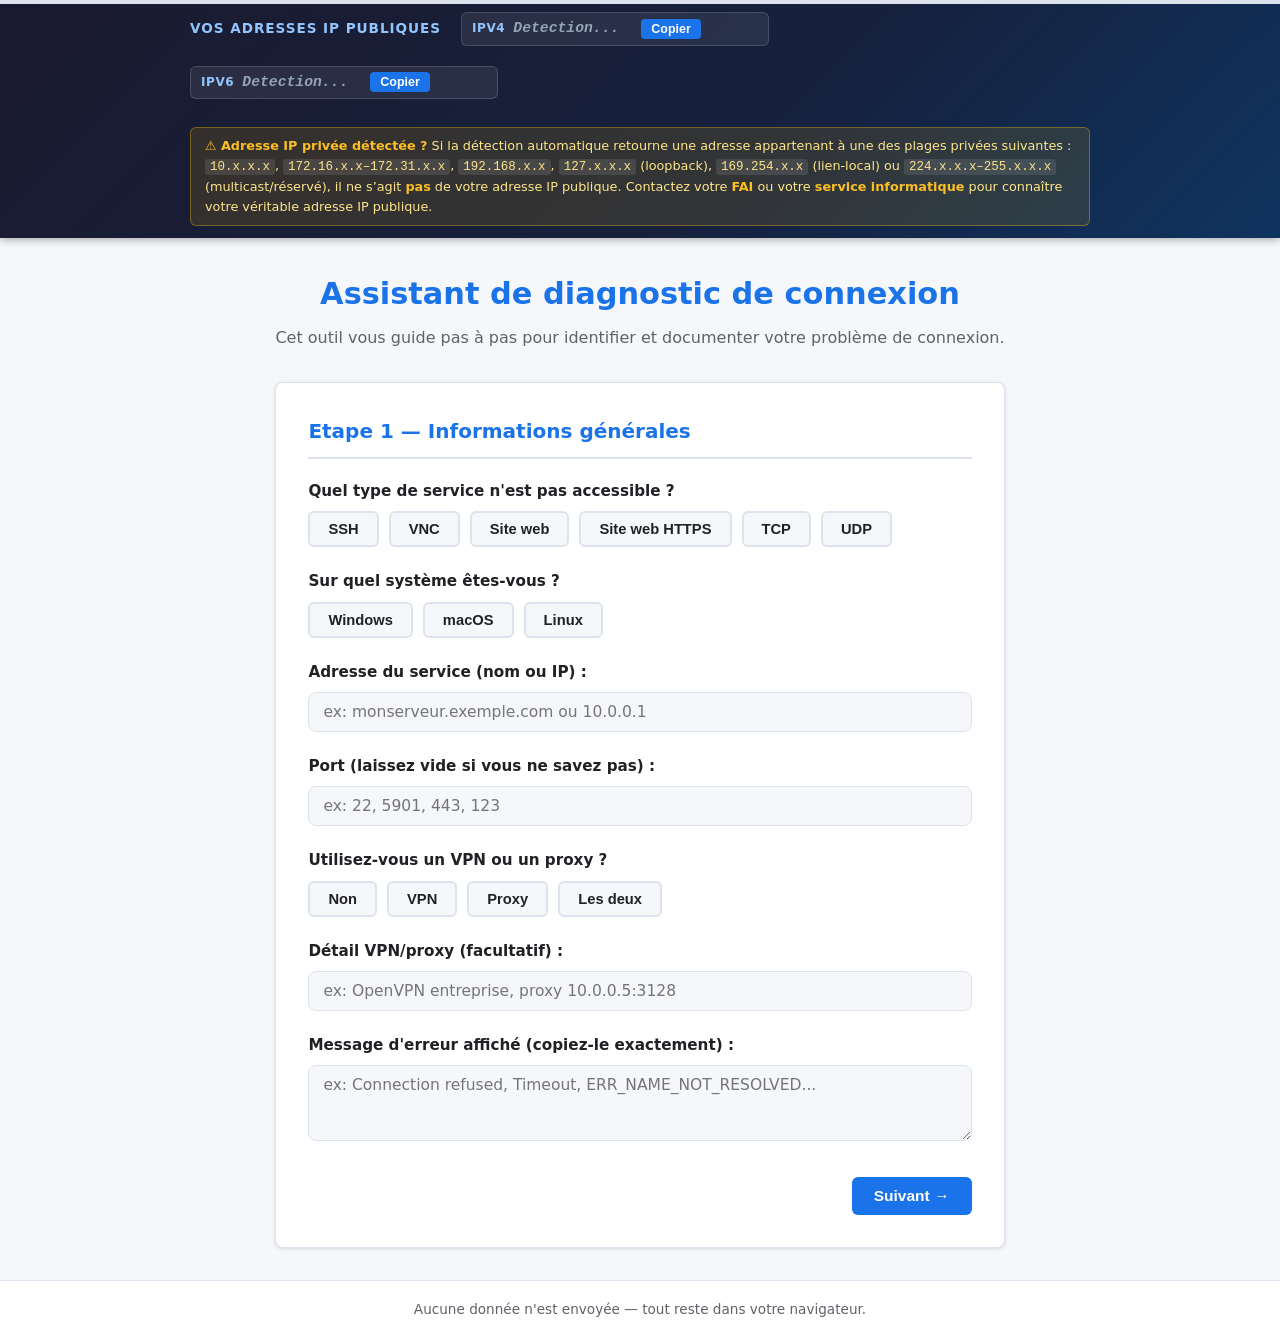
<file: index.html>
<!DOCTYPE html>
<html lang="fr">
<head>
  <meta charset="UTF-8">
  <meta name="viewport" content="width=device-width, initial-scale=1.0">
  <title>Mire de diagnostic connexion</title>
  <link rel="stylesheet" href="assets/css/style.css">
</head>
<body>
  <!-- BANDEAU IP -->
  <div id="ip-banner">
    <div class="ip-banner-inner">
      <span class="ip-banner-title">Vos adresses IP publiques</span>
      <div class="ip-entry">
        <span class="ip-label">IPv4</span>
        <span id="ipv4-val" class="ip-value">Detection...</span>
        <button class="btn-copy" id="copy-ipv4" title="Copier IPv4">Copier</button>
        <span class="ip-copied" id="copied-ipv4">Copie !</span>
      </div>
      <div class="ip-entry">
        <span class="ip-label">IPv6</span>
        <span id="ipv6-val" class="ip-value">Detection...</span>
        <button class="btn-copy" id="copy-ipv6" title="Copier IPv6">Copier</button>
        <span class="ip-copied" id="copied-ipv6">Copie !</span>
      </div>
      <div class="ip-private-note">
        <strong>&#9888;&#65039; Adresse IP priv&eacute;e d&eacute;tect&eacute;e&nbsp;?</strong>
        Si la d&eacute;tection automatique retourne une adresse appartenant &agrave; une des plages priv&eacute;es
        suivantes&nbsp;: <code>10.x.x.x</code>, <code>172.16.x.x&ndash;172.31.x.x</code>,
        <code>192.168.x.x</code>, <code>127.x.x.x</code> (loopback), <code>169.254.x.x</code>
        (lien-local) ou <code>224.x.x.x&ndash;255.x.x.x</code> (multicast/r&eacute;serv&eacute;),
        il ne s&rsquo;agit <strong>pas</strong> de votre adresse IP publique.
        Contactez votre <strong>FAI</strong> ou votre <strong>service informatique</strong>
        pour conna&icirc;tre votre v&eacute;ritable adresse IP publique.
      </div>
    </div>
  </div>

  <div class="container">
    <header>
      <h1>Assistant de diagnostic de connexion</h1>
      <p class="subtitle">Cet outil vous guide pas &agrave; pas pour identifier et documenter votre probl&egrave;me de connexion.</p>
    </header>

    <!-- BARRE DE PROGRESSION -->
    <div id="progress-bar-wrap">
      <div id="progress-bar"></div>
    </div>

    <!-- WIZARD -->
    <div id="wizard">

      <!-- ETAPE 0 : choix service + OS -->
      <div class="step active" id="step-0">
        <h2>Etape 1 &mdash; Informations g&eacute;n&eacute;rales</h2>
        <div class="form-group">
          <label>Quel type de service n'est pas accessible ?</label>
          <div class="btn-group" id="grp-service">
            <button class="choice-btn" data-value="ssh">SSH</button>
            <button class="choice-btn" data-value="vnc">VNC</button>
            <button class="choice-btn" data-value="web">Site web</button>
            <button class="choice-btn" data-value="web-https">Site web HTTPS</button>
            <button class="choice-btn" data-value="tcp">TCP</button>
            <button class="choice-btn" data-value="udp">UDP</button>
          </div>
        </div>
        <div class="form-group">
          <label>Sur quel syst&egrave;me &ecirc;tes-vous ?</label>
          <div class="btn-group" id="grp-os">
            <button class="choice-btn" data-value="windows">Windows</button>
            <button class="choice-btn" data-value="macos">macOS</button>
            <button class="choice-btn" data-value="linux">Linux</button>
          </div>
        </div>
        <div class="form-group" id="client-group" style="display:none">
          <label id="client-label">Client utilis&eacute;&nbsp;:</label>
          <div class="btn-group" id="grp-client"></div>
        </div>
        <div class="form-group">
          <label for="fqdn">Adresse du service (nom ou IP)&nbsp;:</label>
          <input type="text" id="fqdn" placeholder="ex: monserveur.exemple.com ou 10.0.0.1" autocomplete="off" spellcheck="false">
          <div id="vnc-help" class="cmd-hint" style="display:none">
            <strong>Aide VNC :</strong> Si vous utilisez une session (ex: <code>:1</code>), l'adresse est le nom du serveur et le port est <code>5900 + session</code> (ex: session :1 = port 5901).
          </div>
        </div>
        <div class="form-group">
          <label for="port">Port (laissez vide si vous ne savez pas)&nbsp;:</label>
          <input type="text" id="port" placeholder="ex: 22, 5901, 443, 123" autocomplete="off" spellcheck="false">
        </div>
        <div class="form-group">
          <label>Utilisez-vous un VPN ou un proxy ?</label>
          <div class="btn-group" id="grp-proxy">
            <button class="choice-btn" data-value="non">Non</button>
            <button class="choice-btn" data-value="vpn">VPN</button>
            <button class="choice-btn" data-value="proxy">Proxy</button>
            <button class="choice-btn" data-value="les deux">Les deux</button>
          </div>
        </div>
        <div class="form-group">
          <label for="proxy-detail">D&eacute;tail VPN/proxy (facultatif)&nbsp;:</label>
          <input type="text" id="proxy-detail" placeholder="ex: OpenVPN entreprise, proxy 10.0.0.5:3128" autocomplete="off">
        </div>
        <div class="form-group">
          <label for="error-msg">Message d'erreur affich&eacute; (copiez-le exactement)&nbsp;:</label>
          <textarea id="error-msg" rows="3" placeholder="ex: Connection refused, Timeout, ERR_NAME_NOT_RESOLVED..."></textarea>
        </div>
        <div class="nav-btns">
          <button class="btn-next" onclick="wizard.goStep(1)">Suivant &rarr;</button>
        </div>
      </div>

      <!-- ETAPE 1 : DNS -->
      <div class="step" id="step-1">
        <h2>Etape 2 &mdash; R&eacute;solution DNS</h2>
        <p class="step-intro">V&eacute;rifiez que le nom du service se traduit bien en adresse IP. Lancez la commande ci-dessous.</p>

        <div class="form-group">
          <div class="cmd-block">
            <span class="cmd-label">Commande(s) &agrave; ex&eacute;cuter (IPv4)&nbsp;:</span>
            <div class="cmd-line">
              <code id="cmd-dns" style="white-space: pre-wrap;">nslookup ...</code>
              <button class="btn-copy-cmd" onclick="copyCmd('cmd-dns','copied-dns')">Copier</button>
              <span class="cmd-copied" id="copied-dns">Copi&eacute; !</span>
            </div>
          </div>
          <textarea id="res-dns" rows="3" placeholder="Collez ici le r&eacute;sultat de la commande DNS IPv4..."></textarea>

          <div class="cmd-block ipv6-only" style="display:none; margin-top: 15px;">
            <span class="cmd-label">Commande(s) &agrave; ex&eacute;cuter (IPv6)&nbsp;:</span>
            <div class="cmd-line">
              <code id="cmd-dns6" style="white-space: pre-wrap;">nslookup -type=AAAA ...</code>
              <button class="btn-copy-cmd" onclick="copyCmd('cmd-dns6','copied-dns6')">Copier</button>
              <span class="cmd-copied" id="copied-dns6">Copi&eacute; !</span>
            </div>
          </div>
          <textarea id="res-dns6" class="ipv6-only" rows="3" placeholder="Collez ici le r&eacute;sultat de la commande DNS IPv6..." style="display:none"></textarea>
        </div>

        <div class="nav-btns">
          <button class="btn-prev" onclick="wizard.goStep(0)">&larr; Pr&eacute;c&eacute;dent</button>
          <button class="btn-next" onclick="wizard.goStep(2)">Suivant &rarr;</button>
        </div>
      </div>

      <!-- ETAPE 2 : Ping -->
      <div class="step" id="step-2">
        <h2>Etape 3 &mdash; Connectivit&eacute; r&eacute;seau (Ping)</h2>
        <p class="step-intro">Le ping v&eacute;rifie si votre machine peut joindre le serveur.</p>

        <div class="form-group">
          <div class="cmd-block">
            <span class="cmd-label">Commande IPv4&nbsp;:</span>
            <div class="cmd-line">
              <code id="cmd-ping">ping ...</code>
              <button class="btn-copy-cmd" onclick="copyCmd('cmd-ping','copied-ping')">Copier</button>
              <span class="cmd-copied" id="copied-ping">Copi&eacute; !</span>
            </div>
          </div>
          <textarea id="res-ping" rows="4" placeholder="Collez ici le r&eacute;sultat du ping IPv4..."></textarea>

          <div class="cmd-block ipv6-only" style="display:none; margin-top: 15px;">
            <span class="cmd-label">Commande IPv6&nbsp;:</span>
            <div class="cmd-line">
              <code id="cmd-ping6">ping -6 ...</code>
              <button class="btn-copy-cmd" onclick="copyCmd('cmd-ping6','copied-ping6')">Copier</button>
              <span class="cmd-copied" id="copied-ping6">Copi&eacute; !</span>
            </div>
          </div>
          <textarea id="res-ping6" class="ipv6-only" rows="4" placeholder="Collez ici le r&eacute;sultat du ping IPv6..." style="display:none"></textarea>
        </div>

        <div class="nav-btns">
          <button class="btn-prev" onclick="wizard.goStep(1)">&larr; Pr&eacute;c&eacute;dent</button>
          <button class="btn-next" onclick="wizard.goStep(3)">Suivant &rarr;</button>
        </div>
      </div>

      <!-- ETAPE 3 : Traceroute -->
      <div class="step" id="step-3">
        <h2>Etape 4 &mdash; Chemin r&eacute;seau (Traceroute)</h2>
        <p class="step-intro">Le traceroute montre chaque &eacute;tape du trajet entre vous et le serveur.</p>

        <div class="form-group">
          <div class="cmd-block">
            <span class="cmd-label">Commande IPv4&nbsp;:</span>
            <div class="cmd-line">
              <code id="cmd-trace">tracert ...</code>
              <button class="btn-copy-cmd" onclick="copyCmd('cmd-trace','copied-trace')">Copier</button>
              <span class="cmd-copied" id="copied-trace">Copi&eacute; !</span>
            </div>
            <div id="cmd-trace-hint" class="cmd-hint" style="display:none; margin-top: 10px;"></div>
          </div>
          <textarea id="res-trace" rows="5" placeholder="Collez ici le r&eacute;sultat du traceroute IPv4..."></textarea>

          <div class="cmd-block ipv6-only" style="display:none; margin-top: 15px;">
            <span class="cmd-label">Commande IPv6&nbsp;:</span>
            <div class="cmd-line">
              <code id="cmd-trace6">tracert -6 ...</code>
              <button class="btn-copy-cmd" onclick="copyCmd('cmd-trace6','copied-trace6')">Copier</button>
              <span class="cmd-copied" id="copied-trace6">Copi&eacute; !</span>
            </div>
            <div id="cmd-trace6-hint" class="cmd-hint" style="display:none; margin-top: 10px;"></div>
          </div>
          <textarea id="res-trace6" class="ipv6-only" rows="5" placeholder="Collez ici le r&eacute;sultat du traceroute IPv6..." style="display:none"></textarea>
        </div>

        <div class="nav-btns">
          <button class="btn-prev" onclick="wizard.goStep(2)">&larr; Pr&eacute;c&eacute;dent</button>
          <button class="btn-next" onclick="wizard.goStep(4)">Suivant &rarr;</button>
        </div>
      </div>

      <!-- ETAPE 4 : Test service -->
      <div class="step" id="step-4">
        <h2>Etape 5 &mdash; Test de connexion au service</h2>

        <div class="form-group">
          <div class="cmd-block">
            <span class="cmd-label">Commande de test&nbsp;:</span>
            <div class="cmd-line">
              <code id="cmd-svc">nc -zv ...</code>
              <button class="btn-copy-cmd" onclick="copyCmd('cmd-svc','copied-svc')">Copier</button>
              <span class="cmd-copied" id="copied-svc">Copi&eacute; !</span>
            </div>
          </div>
          <textarea id="res-svc" rows="4" placeholder="Collez ici le r&eacute;sultat du test de connexion..."></textarea>

          <div class="cmd-block" id="extra-test-block" style="display:none; margin-top: 15px;">
            <span class="cmd-label" id="extra-label">Test suppl&eacute;mentaire&nbsp;:</span>
            <div class="cmd-line">
              <code id="cmd-svc-extra">ssh -vvv ...</code>
              <button class="btn-copy-cmd" onclick="copyCmd('cmd-svc-extra','copied-svc-extra')">Copier</button>
              <span class="cmd-copied" id="copied-svc-extra">Copi&eacute; !</span>
            </div>
            <div id="cmd-svc-extra-hint" class="cmd-hint" style="display:none; margin-top: 10px;"></div>
          </div>
          <textarea id="res-svc-extra" rows="4" placeholder="Collez ici le r&eacute;sultat du test suppl&eacute;mentaire..." style="display:none"></textarea>
        </div>

        <div class="nav-btns">
          <button class="btn-prev" onclick="wizard.goStep(3)">&larr; Pr&eacute;c&eacute;dent</button>
          <button class="btn-next" onclick="wizard.goStep(5)">Suivant &rarr;</button>
        </div>
      </div>

      <!-- ETAPE 5 : Rapport -->
      <div class="step" id="step-5">
        <h2>Etape 6 &mdash; Rapport pour le support</h2>
        <p>Voici le rapport complet pr&ecirc;t &agrave; &ecirc;tre envoy&eacute; &agrave; notre &eacute;quipe de support.</p>

        <div class="form-group">
          <div class="report-block">
            <textarea id="report-output" readonly rows="50"></textarea>
          </div>
        </div>

        <div class="nav-btns">
          <button id="btn-copy-report" class="btn-copy-report" onclick="copyReport()">Copier le rapport</button>
          <span class="cmd-copied" id="copied-report" style="color: var(--color-success); opacity: 0; transition: opacity 0.3s; font-weight: bold; margin-left: 10px;">Copi&eacute; !</span>
        </div>

        <div class="nav-btns" style="margin-top: 20px;">
          <button class="btn-prev" onclick="wizard.goStep(4)">&larr; Pr&eacute;c&eacute;dent</button>
          <button class="btn-restart" onclick="wizard.restart()">Recommencer</button>
        </div>
      </div>

    </div>
  </div>

  <footer>
    <p>Aucune donn&eacute;e n'est envoy&eacute;e &mdash; tout reste dans votre navigateur.</p>
  </footer>

  <script src="assets/js/commands.js"></script>
  <script src="assets/js/ip-detect.js"></script>
  <script src="assets/js/report.js"></script>
  <script src="assets/js/wizard.js"></script>
</body>
</html>
</file>
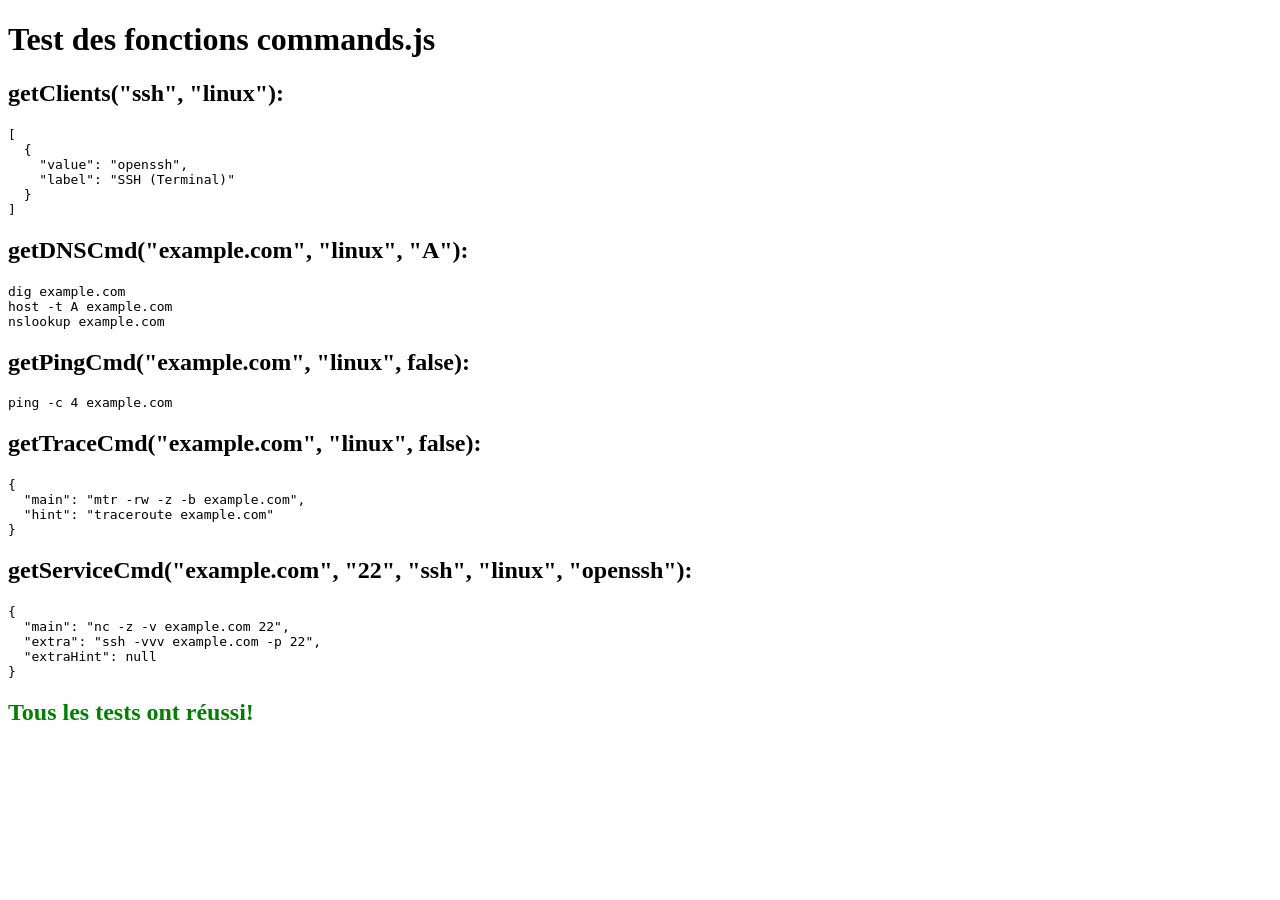
<file: test-commands.html>
<!DOCTYPE html>
<html lang="fr">
<head>
  <meta charset="UTF-8">
  <title>Test Commands</title>
</head>
<body>
  <h1>Test des fonctions commands.js</h1>
  <div id="output"></div>
  
  <script src="assets/js/commands.js"></script>
  <script>
    const output = document.getElementById('output');
    
    function test() {
      try {
        // Test getClients
        const clients = getClients('ssh', 'linux');
        output.innerHTML += '<h2>getClients("ssh", "linux"):</h2><pre>' + JSON.stringify(clients, null, 2) + '</pre>';
        
        // Test getDNSCmd
        const dns = getDNSCmd('example.com', 'linux', 'A');
        output.innerHTML += '<h2>getDNSCmd("example.com", "linux", "A"):</h2><pre>' + dns + '</pre>';
        
        // Test getPingCmd
        const ping = getPingCmd('example.com', 'linux', false);
        output.innerHTML += '<h2>getPingCmd("example.com", "linux", false):</h2><pre>' + ping + '</pre>';
        
        // Test getTraceCmd
        const trace = getTraceCmd('example.com', 'linux', false);
        output.innerHTML += '<h2>getTraceCmd("example.com", "linux", false):</h2><pre>' + JSON.stringify(trace, null, 2) + '</pre>';
        
        // Test getServiceCmd
        const svc = getServiceCmd('example.com', '22', 'ssh', 'linux', 'openssh');
        output.innerHTML += '<h2>getServiceCmd("example.com", "22", "ssh", "linux", "openssh"):</h2><pre>' + JSON.stringify(svc, null, 2) + '</pre>';
        
        output.innerHTML += '<h2 style="color: green;">Tous les tests ont réussi!</h2>';
      } catch (error) {
        output.innerHTML += '<h2 style="color: red;">Erreur: ' + error.message + '</h2><pre>' + error.stack + '</pre>';
      }
    }
    
    // Lancer le test au chargement
    window.addEventListener('load', test);
  </script>
</body>
</html>
</file>
<file: assets/css/style.css>
/* ============================================================
   MIRE-DIAG  -  Feuille de style principale
   ============================================================ */

*, *::before, *::after { box-sizing: border-box; margin: 0; padding: 0; }

:root {
  --color-bg:        #f5f7fa;
  --color-surface:   #ffffff;
  --color-border:    #dde3ec;
  --color-primary:   #1a73e8;
  --color-primary-d: #1558b0;
  --color-success:   #34a853;
  --color-warn:      #fbbc04;
  --color-danger:    #ea4335;
  --color-text:      #202124;
  --color-muted:     #5f6368;
  --color-code-bg:   #1e1e2e;
  --color-code-fg:   #cdd6f4;
  --radius:          8px;
  --shadow:          0 1px 4px rgba(0,0,0,.12);
  --font-sans:       system-ui, -apple-system, 'Segoe UI', Roboto, sans-serif;
  --font-mono:       'JetBrains Mono', 'Fira Code', Consolas, monospace;
}

body {
  font-family: var(--font-sans);
  font-size: 16px;
  line-height: 1.6;
  background: var(--color-bg);
  color: var(--color-text);
  min-height: 100vh;
  display: flex;
  flex-direction: column;
}

/* --- BANDEAU IP --- */
#ip-banner {
  background: linear-gradient(135deg, #1a1a2e 0%, #16213e 60%, #0f3460 100%);
  color: #fff;
  padding: 12px 24px;
  position: sticky;
  top: 0;
  z-index: 100;
  box-shadow: 0 2px 8px rgba(0,0,0,.3);
}
.ip-banner-inner {
  max-width: 900px;
  margin: 0 auto;
  display: flex;
  align-items: center;
  gap: 20px;
  flex-wrap: wrap;
}
.ip-banner-title {
  font-weight: 700;
  font-size: .85rem;
  text-transform: uppercase;
  letter-spacing: .07em;
  color: #93c5fd;
  flex: 0 0 auto;
}
.ip-entry {
  display: flex;
  align-items: center;
  gap: 8px;
  background: rgba(255,255,255,.08);
  border: 1px solid rgba(255,255,255,.15);
  border-radius: 6px;
  padding: 4px 10px;
}
.ip-label {
  font-size: .75rem;
  font-weight: 700;
  text-transform: uppercase;
  color: #93c5fd;
  letter-spacing: .05em;
  min-width: 32px;
}
.ip-value {
  font-family: var(--font-mono);
  font-size: .92rem;
  font-weight: 600;
  color: #f0f9ff;
  min-width: 120px;
}
.ip-value.loading  { color: #94a3b8; font-style: italic; }
.ip-value.unavailable { color: #f87171; font-size: .82rem; }
.btn-copy {
  background: var(--color-primary);
  color: #fff;
  border: none;
  border-radius: 4px;
  padding: 3px 10px;
  font-size: .78rem;
  font-weight: 600;
  cursor: pointer;
  transition: background .15s;
}
.btn-copy:hover { background: var(--color-primary-d); }
.ip-copied {
  font-size: .78rem;
  color: #86efac;
  font-weight: 600;
  opacity: 0;
  transition: opacity .3s;
  pointer-events: none;
}
.ip-copied.show { opacity: 1; }

/* --- Note adresses IP privées --- */
.ip-private-note {
  width: 100%;
  margin-top: 8px;
  padding: 8px 14px;
  background: rgba(251, 188, 4, .12);
  border: 1px solid rgba(251, 188, 4, .35);
  border-radius: 6px;
  font-size: .8rem;
  line-height: 1.55;
  color: #fde68a;
  flex: 0 0 100%;
}
.ip-private-note strong {
  color: #fbbf24;
  font-weight: 700;
}
.ip-private-note code {
  font-family: var(--font-mono);
  font-size: .78rem;
  background: rgba(255, 255, 255, .1);
  border-radius: 3px;
  padding: 1px 5px;
  color: #fde68a;
}

/* --- Layout --- */
.container {
  max-width: 820px;
  margin: 32px auto;
  padding: 0 16px;
  flex: 1;
}
header {
  text-align: center;
  margin-bottom: 32px;
}
header h1 {
  font-size: 1.9rem;
  font-weight: 800;
  color: var(--color-primary);
  margin-bottom: 6px;
}
header .subtitle {
  color: var(--color-muted);
  font-size: 1rem;
}

/* --- Barre de progression --- */
#progress-bar-wrap {
  width: 100%;
  height: 4px;
  background: var(--color-border);
  position: fixed;
  top: 0;
  left: 0;
  z-index: 200;
}
#progress-bar {
  height: 100%;
  background: var(--color-primary);
  transition: width .35s ease;
  width: 0%;
}

/* --- Wizard --- */
#wizard {
  background: var(--color-surface);
  border: 1px solid var(--color-border);
  border-radius: var(--radius);
  box-shadow: var(--shadow);
  overflow: hidden;
}
.step { display: none; padding: 32px; animation: fadeIn .25s ease; }
.step.active { display: block; }
@keyframes fadeIn {
  from { opacity: 0; transform: translateY(8px); }
  to   { opacity: 1; transform: translateY(0); }
}
.step h2 {
  font-size: 1.25rem;
  font-weight: 700;
  margin-bottom: 20px;
  color: var(--color-primary);
  border-bottom: 2px solid var(--color-border);
  padding-bottom: 10px;
}
.step-intro {
  color: var(--color-muted);
  margin-bottom: 20px;
  font-size: .97rem;
  background: #f0f7ff;
  border-left: 3px solid var(--color-primary);
  padding: 10px 14px;
  border-radius: 0 6px 6px 0;
}

/* --- Formulaire --- */
.form-group { margin-bottom: 22px; }
.form-group label { display: block; font-weight: 600; margin-bottom: 8px; font-size: .95rem; }
.form-group input[type="text"],
.form-group textarea {
  width: 100%;
  border: 1.5px solid var(--color-border);
  border-radius: var(--radius);
  padding: 10px 14px;
  font-size: .97rem;
  font-family: var(--font-sans);
  background: var(--color-bg);
  color: var(--color-text);
  transition: border-color .15s;
  resize: vertical;
}
.form-group input[type="text"]:focus,
.form-group textarea:focus {
  outline: none;
  border-color: var(--color-primary);
  background: #fff;
  box-shadow: 0 0 0 3px rgba(26,115,232,.15);
}

/* --- Boutons choix --- */
.btn-group { display: flex; gap: 10px; flex-wrap: wrap; }
.choice-btn {
  background: var(--color-bg);
  border: 2px solid var(--color-border);
  border-radius: 6px;
  padding: 8px 18px;
  font-size: .92rem;
  font-weight: 600;
  cursor: pointer;
  color: var(--color-text);
  transition: border-color .15s, background .15s, color .15s;
}
.choice-btn:hover { border-color: var(--color-primary); color: var(--color-primary); background: #e8f0fe; }
.choice-btn.selected { background: var(--color-primary); border-color: var(--color-primary); color: #fff; }

/* --- Blocs commande --- */
.cmd-block {
  background: var(--color-code-bg);
  border-radius: var(--radius);
  padding: 16px 20px;
  margin-bottom: 20px;
}
.cmd-label { display: block; font-size: .8rem; font-weight: 700; text-transform: uppercase; letter-spacing: .06em; color: #94a3b8; margin-bottom: 8px; }
.cmd-line { display: flex; align-items: center; gap: 10px; flex-wrap: wrap; }
.cmd-line code { font-family: var(--font-mono); font-size: .97rem; color: var(--color-code-fg); flex: 1; word-break: break-all; }
.btn-copy-cmd {
  background: rgba(255,255,255,.1);
  border: 1px solid rgba(255,255,255,.2);
  color: #e2e8f0;
  border-radius: 4px;
  padding: 4px 12px;
  font-size: .8rem;
  font-weight: 600;
  cursor: pointer;
  transition: background .15s;
  white-space: nowrap;
}
.btn-copy-cmd:hover { background: rgba(255,255,255,.2); }
.cmd-hint { font-size: .82rem; color: #94a3b8; margin-top: 8px; font-style: italic; }
.cmd-copied { font-size: .8rem; color: #86efac; font-weight: 600; opacity: 0; transition: opacity .3s; pointer-events: none; }
.cmd-copied.show { opacity: 1; }

/* --- Rapport --- */
.report-block { position: relative; }
.report-block textarea {
  width: 100%;
  font-family: var(--font-mono);
  font-size: .88rem;
  line-height: 1.55;
  background: #1e1e2e;
  color: #cdd6f4;
  border: 1px solid #313244;
  border-radius: var(--radius);
  padding: 16px;
  resize: vertical;
}
.btn-copy-report {
  display: block;
  margin-top: 12px;
  background: var(--color-success);
  color: #fff;
  border: none;
  border-radius: 6px;
  padding: 10px 24px;
  font-size: 1rem;
  font-weight: 700;
  cursor: pointer;
  transition: background .15s;
}
.btn-copy-report:hover { background: #2d9248; }

/* --- Navigation --- */
.nav-btns { display: flex; justify-content: space-between; align-items: center; margin-top: 28px; gap: 10px; flex-wrap: wrap; }
.btn-prev, .btn-next, .btn-restart { border: none; border-radius: 6px; padding: 10px 22px; font-size: .97rem; font-weight: 700; cursor: pointer; transition: background .15s; }
.btn-next { background: var(--color-primary); color: #fff; margin-left: auto; }
.btn-next:hover { background: var(--color-primary-d); box-shadow: 0 2px 8px rgba(26,115,232,.3); }
.btn-prev { background: var(--color-bg); color: var(--color-text); border: 1.5px solid var(--color-border); }
.btn-prev:hover { background: var(--color-border); }
.btn-restart { background: #f1f3f4; color: var(--color-text); border: 1.5px solid var(--color-border); }
.btn-restart:hover { background: var(--color-border); }

/* --- Footer --- */
footer { text-align: center; padding: 18px; color: var(--color-muted); font-size: .85rem; border-top: 1px solid var(--color-border); background: var(--color-surface); margin-top: auto; }

/* --- Responsive --- */
@media (max-width: 600px) {
  .ip-banner-inner { gap: 10px; }
  .ip-banner-title { display: none; }
  .ip-private-note { font-size: .76rem; padding: 7px 10px; }
  .step { padding: 20px 16px; }
  .container { margin: 16px auto; }
  header h1 { font-size: 1.4rem; }
  .choice-btn { padding: 7px 12px; font-size: .85rem; }
}
</file>
